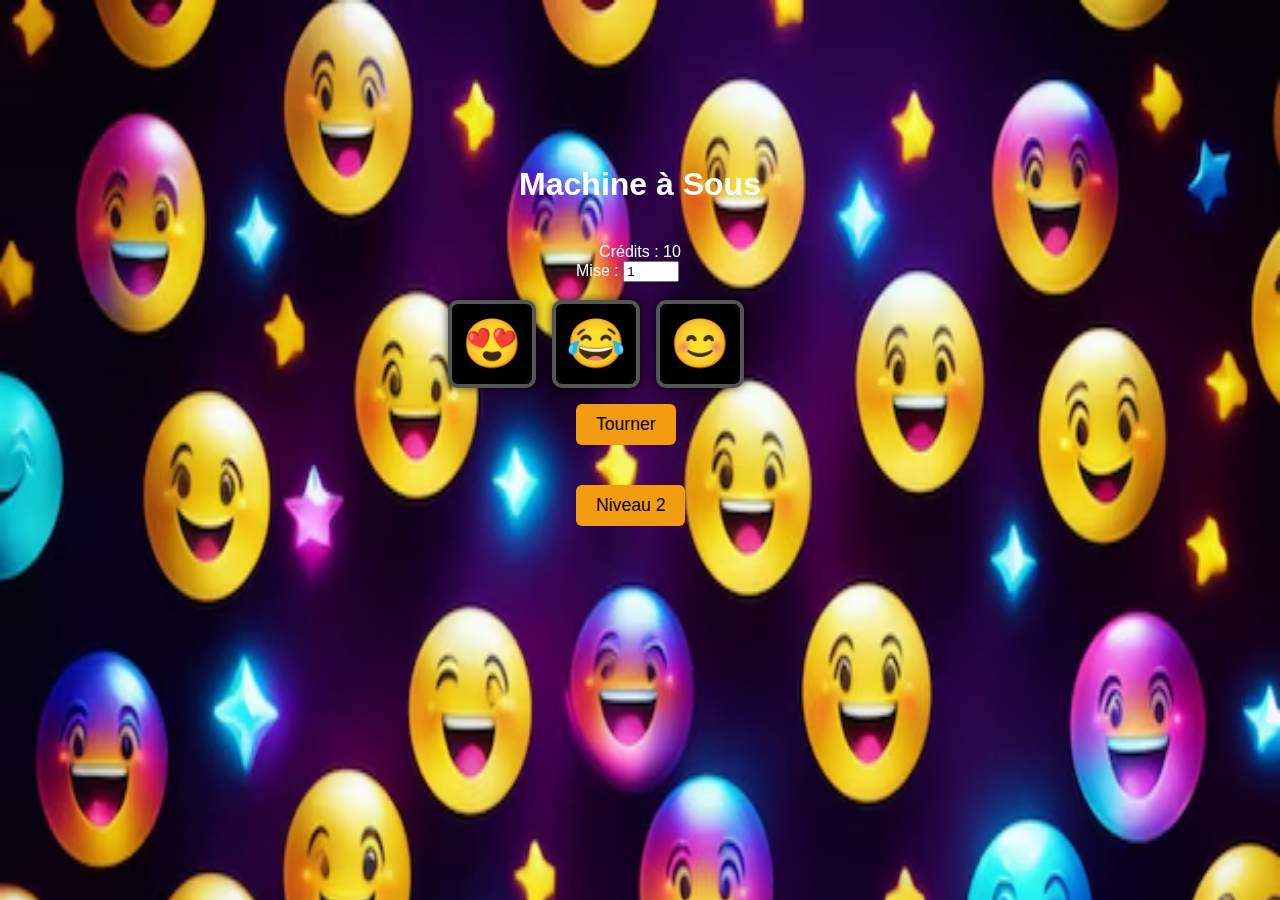
<file: index.html>
<!-- index.html -->
<!DOCTYPE html>
<html lang="fr">
<head>
  <meta charset="UTF-8" />
  <title>Machine à Sous JS</title>

  <link rel="stylesheet" href="style.css">
  <!-- le script ne s’exécutera qu’une fois le HTML analysé -->
  <script src="script.js" defer>
    
  </script>
  <link href="https://cdn.jsdelivr.net/npm/bootstrap@5.3.7/dist/css/bootstrap.min.css"
   rel="stylesheet" integrity="sha384-LN+7fdVzj6u52u30Kp6M/trliBMCMKTyK833zpbD+pXdCLuTusPj697FH4R/5mcr" crossorigin="anonymous">
   <script src="https://cdn.jsdelivr.net/npm/bootstrap@5.3.7/dist/js/bootstrap.bundle.min.js" 
   integrity="sha384-ndDqU0Gzau9qJ1lfW4pNLlhNTkCfHzAVBReH9diLvGRem5+R9g2FzA8ZGN954O5Q" crossorigin="anonymous"></script>
</head>
<body>
   <div class="picture" id="image">
  <h1>Machine à Sous</h1>
<br>
  <div id="credits">Crédits : <span id="credit-value">10</span></div>
  <div id="Miser">
    <label for="Mise">Mise :</label>
    <input type="number" id="Mise" value ="1" min="1" /> 
   </div>
<br>
  <div id="slot">
    <div class="reel" id="reel1">😍</div>
    <div class="reel" id="reel2">😂</div>
    <div class="reel" id="reel3">😊</div>
  </div>

  <button id="spin">Tourner</button>
  <div id="message"></div>
  <a href="../niveau2/index.html"><button type="button" class="btn btn-warning">Niveau 2</button></a>




</body>
</html>
</file>
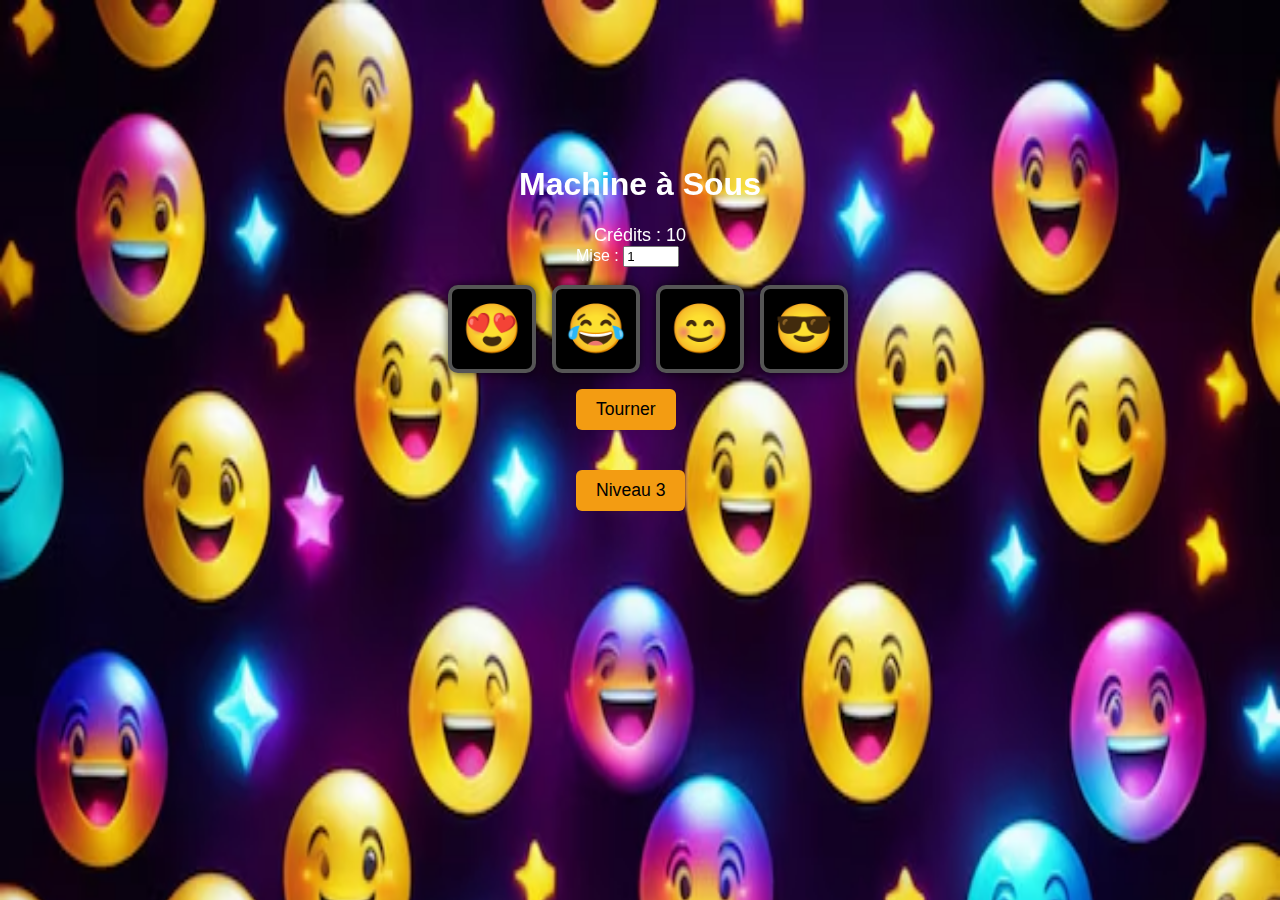
<file: niveau2/index.html>
<!-- index.html -->
<!DOCTYPE html>
<html lang="fr">
<head>
  <meta charset="UTF-8" />
  <title>Machine à Sous JS</title>

  <link rel="stylesheet" href="style.css">
  <!-- le script ne s’exécutera qu’une fois le HTML analysé -->
  <script src="script.js" defer></script>
  <link href="https://cdn.jsdelivr.net/npm/bootstrap@5.3.7/dist/css/bootstrap.min.css"
   rel="stylesheet" integrity="sha384-LN+7fdVzj6u52u30Kp6M/trliBMCMKTyK833zpbD+pXdCLuTusPj697FH4R/5mcr" crossorigin="anonymous">
   <script src="https://cdn.jsdelivr.net/npm/bootstrap@5.3.7/dist/js/bootstrap.bundle.min.js"
    integrity="sha384-ndDqU0Gzau9qJ1lfW4pNLlhNTkCfHzAVBReH9diLvGRem5+R9g2FzA8ZGN954O5Q" crossorigin="anonymous"></script>
</head>
<body>
   <div class="picture" id="image">
  <h1>Machine à Sous</h1>

  <div id="credits">Crédits : <span id="credit-value">10</span></div>
  <div id="Miser">
    <label for="Mise">Mise :</label>
    <input type="number" id="Mise" value ="1" min="1" /> 
 </div>
 <br>
  <div id="slot">
    <div class="reel" id="reel1">😍</div>
    <div class="reel" id="reel2">😂</div>
    <div class="reel" id="reel3">😊</div>
    <div class="reel" id="reel4">😎</div>
  </div>

  <button id="spin">Tourner</button>
  <div id="message"></div>
 
   <a href="../niveau3/index.html"><button type="button" class="btn btn-warning">Niveau 3</button></a>


</body>
</html>
</file>
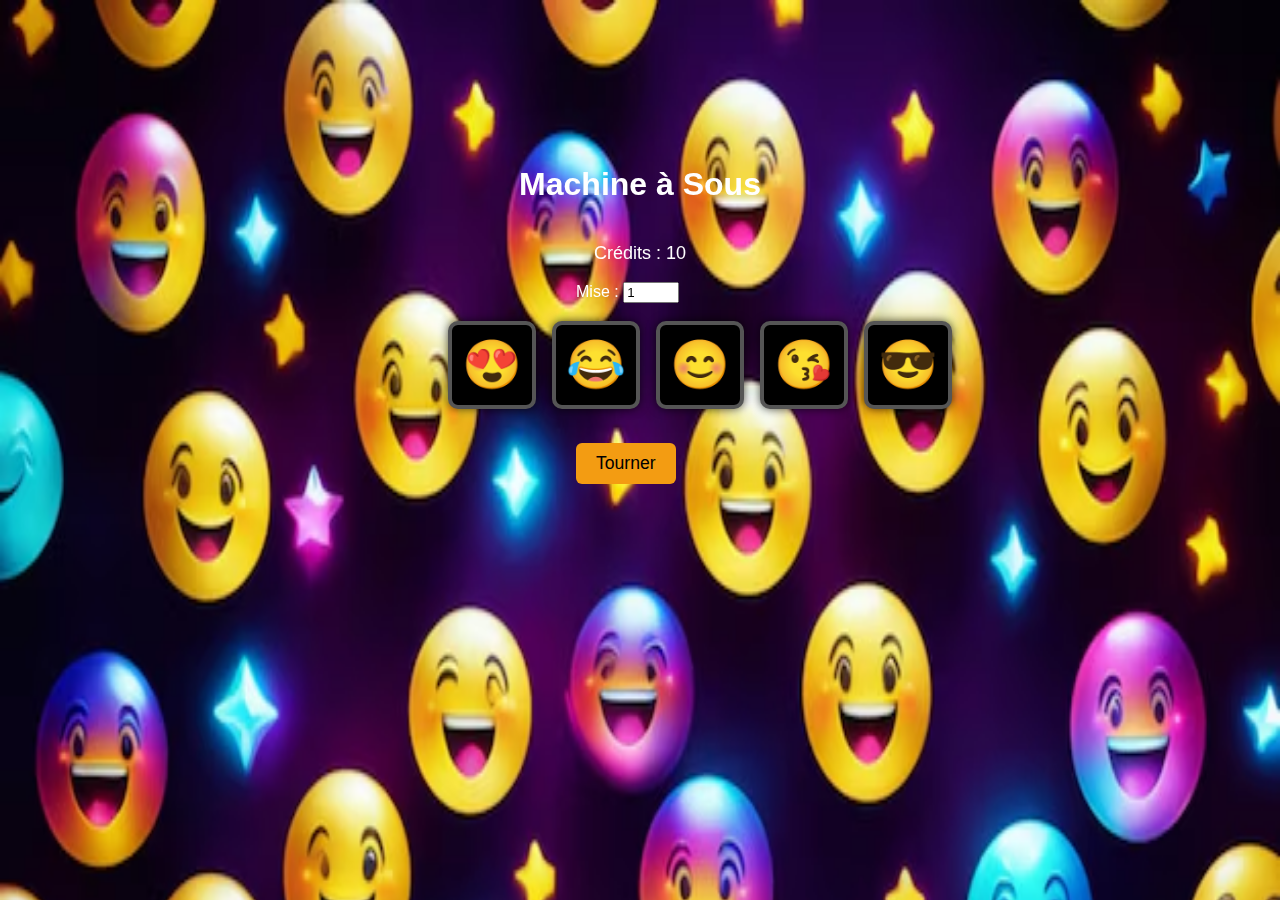
<file: niveau3/index.html>
<!-- index.html -->
<!DOCTYPE html>
<html lang="fr">
<head>
  <meta charset="UTF-8" />
  <title>Machine à Sous JS</title>

  <link rel="stylesheet" href="style.css">
  <!-- le script ne s’exécutera qu’une fois le HTML analysé -->
  <script src="script.js" defer></script><link href="https://cdn.jsdelivr.net/npm/bootstrap@5.3.7/dist/css/bootstrap.min.css"
   rel="stylesheet" integrity="sha384-LN+7fdVzj6u52u30Kp6M/trliBMCMKTyK833zpbD+pXdCLuTusPj697FH4R/5mcr" crossorigin="anonymous">
   <script src="https://cdn.jsdelivr.net/npm/bootstrap@5.3.7/dist/js/bootstrap.bundle.min.js" 
   integrity="sha384-ndDqU0Gzau9qJ1lfW4pNLlhNTkCfHzAVBReH9diLvGRem5+R9g2FzA8ZGN954O5Q" crossorigin="anonymous"></script>
</head>
<body>
   <div class="picture" id="image">
  <h1>Machine à Sous</h1>
  <br>

  <div id="credits">Crédits : <span id="credit-value">10</span></div>
  <br>
  <div id="Miser">
    <label for="Mise">Mise :</label>
    <input type="number" id="Mise" value ="1" min="1" /> 

  </div>
  <br>
  <div id="slot">
    <div class="reel" id="reel1">😍</div>
    <div class="reel" id="reel2">😂</div>
    <div class="reel" id="reel3">😊</div>
    <div class="reel" id="reel4">😘</div>
    <div class="reel" id="reel5">😎</div>
  </div>
 <br>
  <button id="spin">Tourner</button>
  <div id="message"></div>

<br>

 </div>
</body>
</html>
</file>
<file: style.css>
body {
    font-family: Arial, sans-serif;
    background: #222;
    color: #fff !important;
     display: flex;
    flex-direction: column; 
    align-items: center;
    justify-content: center;
     height: 100vh; 
    margin: 0;
   position: relative;
  }

  h1{
    text-align: center;
    margin-top: 13% !important;
  }

  #credits{
    text-align: center;
  }

  #slot {
    display: flex;
    gap: 1rem;
    margin-bottom: 1rem;
    margin-left: 35% !important;
  }

  .reel {
    width: 80px;
    height: 80px;
    background: #000;
    border: 4px solid #555;
    border-radius: 10px;
    font-size: 3rem;
    display: flex;
    align-items: center;
    justify-content: center;
    box-shadow: 0 0 10px rgba(0, 0, 0, 0.7);
    transition: filter 0.1s;
    overflow: hidden; /* For potential future sprite animations */
    
      
  }

  /* Effet flou pendant la rotation */
  .reel.spinning {
    filter: blur(3px);
  }

  button {
    padding: 10px 20px;
    font-size: 1.1rem;
    cursor: pointer;
    border: none;
    border-radius: 6px;
    background: #f39c12;
    color: #000;
    transition: transform 0.2s ease;
    margin-left: 45% !important;
     
  }
  #Miser{
    margin-left: 45% !important;
  }
  button:hover:enabled {
    transform: scale(1.05);
  }
  button:disabled {
    opacity: 0.5;
    cursor: not-allowed;
  }

  #message {
    margin-top: 1rem;
    min-height: 1.5rem;
    text-align: center;
  }

  #image {
    width: 100%;
    height: 100%;
 background-image:url(./fondo-emoji-hd_849761-85533.avif) ;
    background-size: 100% 155%;
    filter: blur(0.5px);
  }
</file>
<file: niveau2/style.css>
body {
    font-family: Arial, sans-serif;
    background: #222;
    color: #fff !important;
     display: flex;
    flex-direction: column; 
    align-items: center;
    justify-content: center;
     height: 100vh; 
    margin: 0;
   position: relative;
  }

  h1{
    text-align: center;
    margin-top: 13% !important;
  }

  #credits{
    text-align: center;
    font-size: large;
  }

    #slot {
    display: flex;
    gap: 1rem;
    margin-bottom: 1rem;
    margin-left: 35% !important;
  }

  .reel {
    width: 80px;
    height: 80px;
    background: #000;
    border: 4px solid #555;
    border-radius: 10px;
    font-size: 3rem;
    display: flex;
    align-items: center;
    justify-content: center;
    box-shadow: 0 0 10px rgba(0, 0, 0, 0.7);
    transition: filter 0.1s;
    overflow: hidden; /* For potential future sprite animations */
    
      
  }

  /* Effet flou pendant la rotation */
  .reel.spinning {
    filter: blur(3px);
  }
   #Miser{
    margin-left: 45% !important;
  }

  button {
    padding: 10px 20px;
    font-size: 1.1rem;
    cursor: pointer;
    border: none;
    border-radius: 6px;
    background: #f39c12;
    color: #000;
    transition: transform 0.2s ease;
    margin-left: 45% !important;
     
  }
  button:hover:enabled {
    transform: scale(1.05);
  }
  button:disabled {
    opacity: 0.5;
    cursor: not-allowed;
  }

  #message {
    margin-top: 1rem;
    min-height: 1.5rem;
    text-align: center;
  }

  #image {
    width: 100%;
    height: 100%;
 background-image:url(../fondo-emoji-hd_849761-85533.avif) ;
    background-size: 100% 155%;
    filter: blur(0.5px);
  }
</file>
<file: niveau3/style.css>
body {
    font-family: Arial, sans-serif;
    background: #222;
    color: #fff !important;
     display: flex;
    flex-direction: column; 
    align-items: center;
    justify-content: center;
     height: 100vh; 
    margin: 0;
   position: relative;
  }

  h1{
    text-align: center;
    margin-top: 13% !important;
  }

  #credits{
    text-align: center;
    font-size: large;
  }
  #Miser{
    margin-left: 45% !important;
  }
  #slot {
    display: flex;
    gap: 1rem;
    margin-bottom: 1rem;
    margin-left: 35% !important;
  }

  .reel {
    width: 80px;
    height: 80px;
    background: #000;
    border: 4px solid #555;
    border-radius: 10px;
    font-size: 3rem;
    display: flex;
    align-items: center;
    justify-content: center;
    box-shadow: 0 0 10px rgba(0, 0, 0, 0.7);
    transition: filter 0.1s;
    overflow: hidden; /* For potential future sprite animations */
    
      
  }

  /* Effet flou pendant la rotation */
  .reel.spinning {
    filter: blur(3px);
  }

  button {
    padding: 10px 20px;
    font-size: 1.1rem;
    cursor: pointer;
    border: none;
    border-radius: 6px;
    background: #f39c12;
    color: #000;
    transition: transform 0.2s ease;
    margin-left: 45% !important;
     
  }
  button:hover:enabled {
    transform: scale(1.05);
  }
  button:disabled {
    opacity: 0.5;
    cursor: not-allowed;
  }

  #message {
    margin-top: 1rem;
    min-height: 1.5rem;
    text-align: center;
  }

  #image {
    width: 100%;
    height: 100%;
 background-image:url(../fondo-emoji-hd_849761-85533.avif) ;
    background-size: 100% 155%;
    filter: blur(0.5px);
    
  }
</file>
